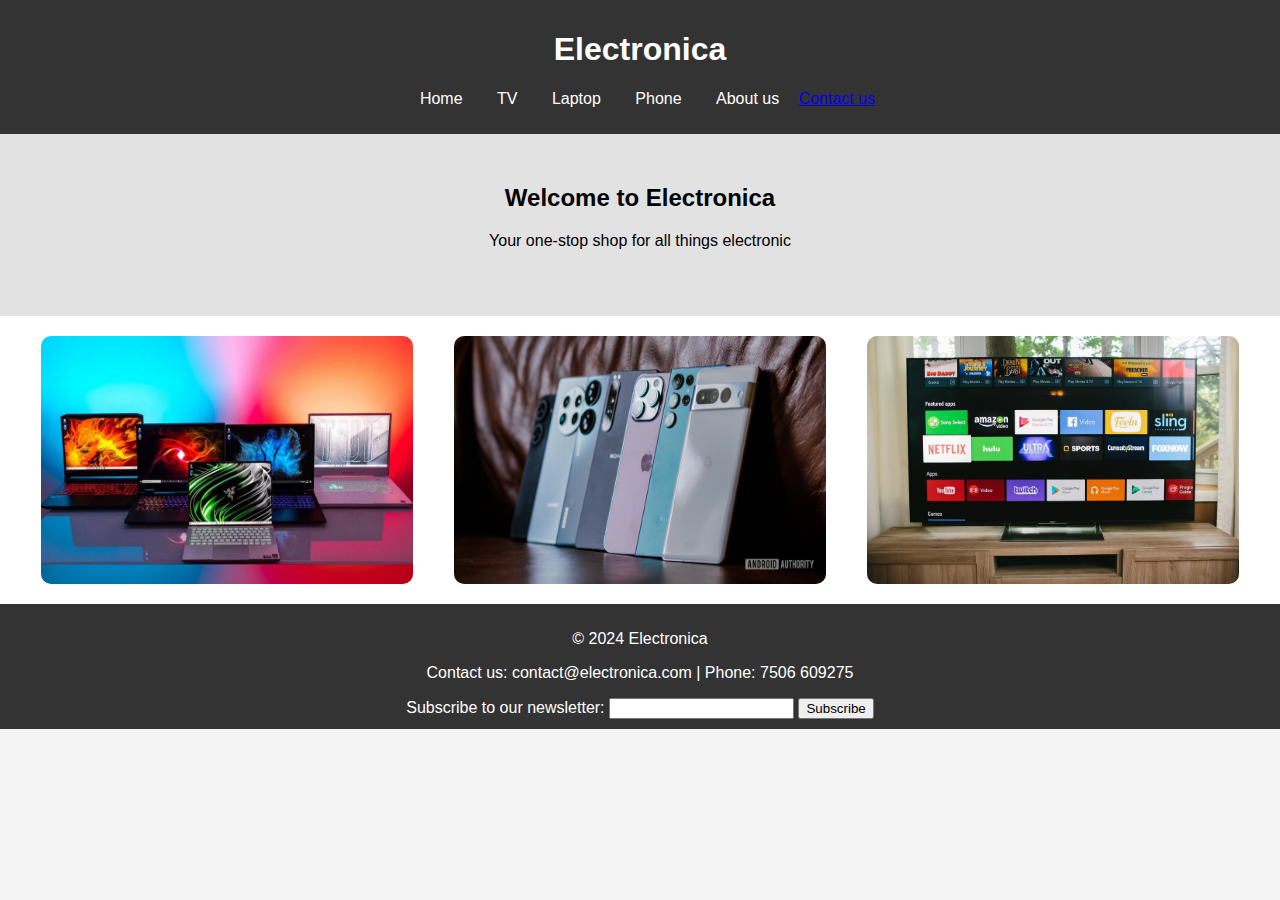
<file: index.html>
<!DOCTYPE html>
<html lang="en">
<head>
    <meta charset="UTF-8">
    <meta name="viewport" content="width=device-width, initial-scale=1.0">
    <link rel="stylesheet" href="style.css">
    <title>Electronica - Home</title>
    
</head>
<body>
    <header>
        <div class="nA">
            <h1>Electronica</h1>
        </div>
        <nav>
            <ul>
                <li><a href="index.html">Home</a></li>
                <li><a href="TV.html">TV</a></li>
                <li><a href="Laptop.html">Laptop</a></li>
                <li><a href="Phone.html">Phone</a></li>
                <li><a href="About.html">About us</a></li>
                <a href="contact us.html">Contact us</a>
            </ul>
        </nav>
    </header>
    <main>
        <section class="hero">
            <h2>Welcome to Electronica</h2>
            <p>Your one-stop shop for all things electronic</p>
        </section>
        <section class="gallery">
            <img src="Laptop1.jpg" alt="Product 1">
            <img src="Phone1.jpg" alt="Product 2">
            <img src="TV2.jpg" alt="Product 3">
        </section>
    </main>
    <div class="footer">
        <footer>
            <p>© 2024 Electronica</p>
            <div class="contact-details">
                <p>Contact us: contact@electronica.com | Phone: 7506 609275</p>
                <form>
                    <label for="email">Subscribe to our newsletter:</label>
                    <input type="email" id="email" name="email" required>
                    <input type="submit" value="Subscribe">
                </form>
            </div>
        </footer>
</body>
</html>
</file>
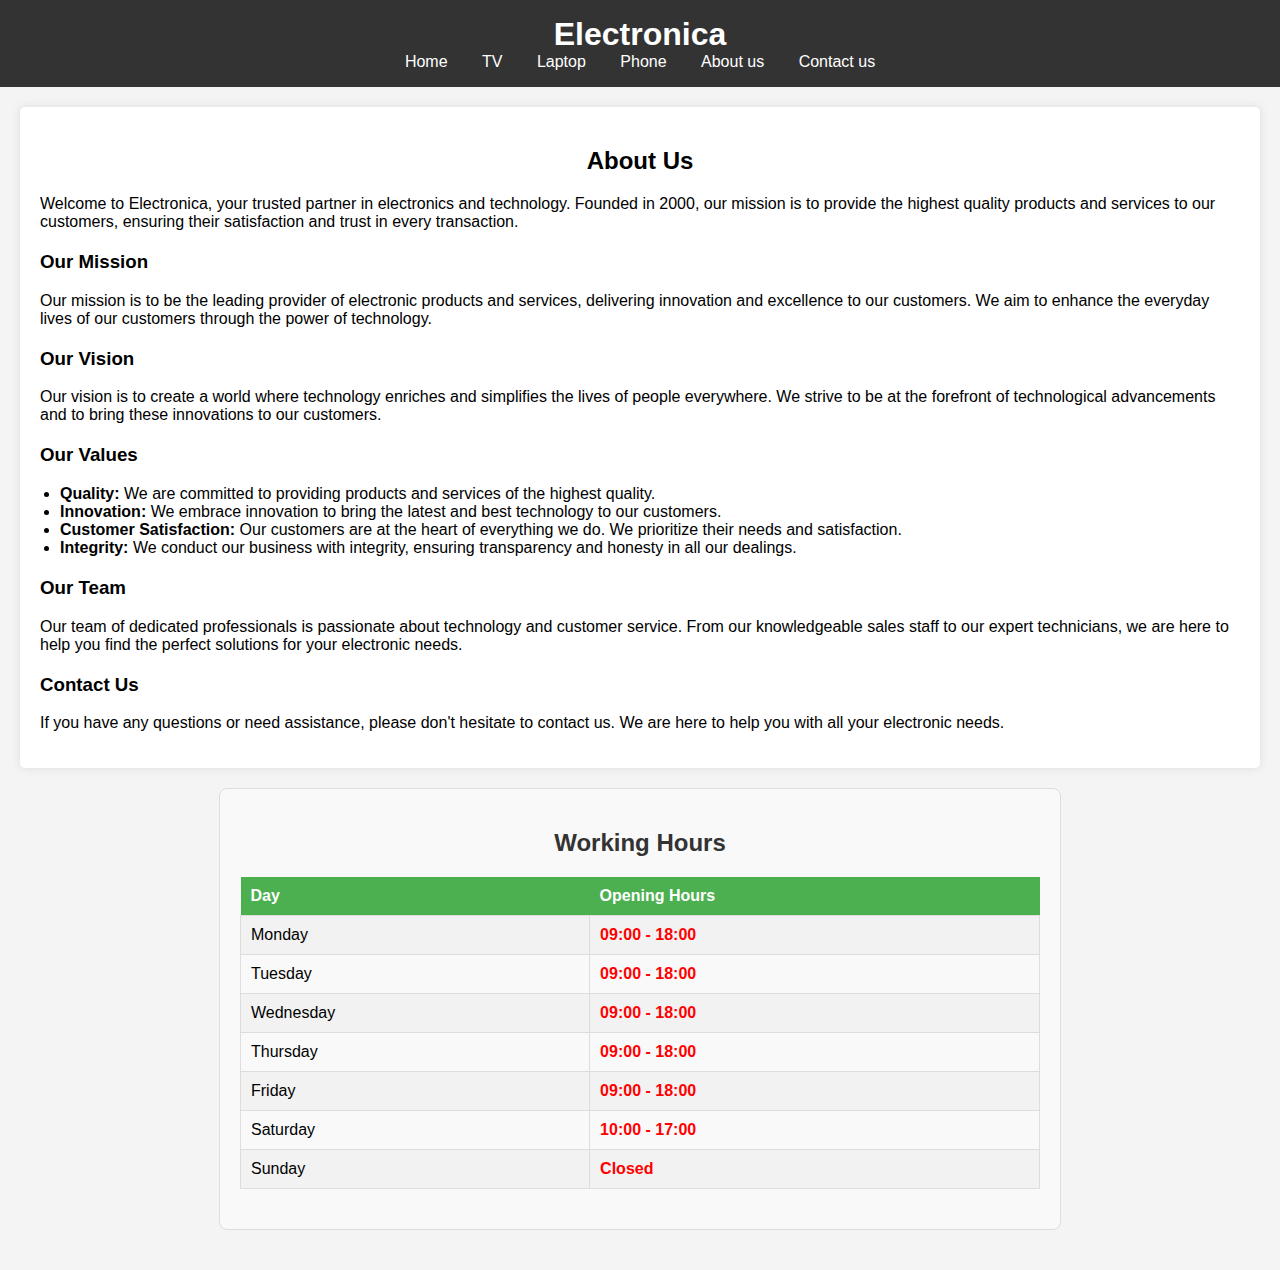
<file: About.html>
<!DOCTYPE html>
<html lang="en">
<head>
    <meta charset="UTF-8">
    <meta name="viewport" content="width=device-width, initial-scale=1.0">
    <title>Electronica - About Us</title>
    <link rel="stylesheet" href="styles8.css">
</head>
<body>
    <div class="navbar">
        <h1>Electronica</h1>
        <nav>
            <a href="index.html">Home</a>
            <a href="TV.html">TV</a>
            <a href="Laptop.html">Laptop</a>
            <a href="Phone.html">Phone</a>
            <a href="About.html">About us</a>
            <a href="contact us.html">Contact us</a>
        </nav>
    </div>
    <main>
        <section class="about">
            <h2>About Us</h2>
            <p>Welcome to Electronica, your trusted partner in electronics and technology. Founded in 2000, our mission is to provide the highest quality products and services to our customers, ensuring their satisfaction and trust in every transaction.</p>
            <h3>Our Mission</h3>
            <p>Our mission is to be the leading provider of electronic products and services, delivering innovation and excellence to our customers. We aim to enhance the everyday lives of our customers through the power of technology.</p>
            <h3>Our Vision</h3>
            <p>Our vision is to create a world where technology enriches and simplifies the lives of people everywhere. We strive to be at the forefront of technological advancements and to bring these innovations to our customers.</p>
            <h3>Our Values</h3>
            <ul>
                <li><strong>Quality:</strong> We are committed to providing products and services of the highest quality.</li>
                <li><strong>Innovation:</strong> We embrace innovation to bring the latest and best technology to our customers.</li>
                <li><strong>Customer Satisfaction:</strong> Our customers are at the heart of everything we do. We prioritize their needs and satisfaction.</li>
                <li><strong>Integrity:</strong> We conduct our business with integrity, ensuring transparency and honesty in all our dealings.</li>
            </ul>
            <h3>Our Team</h3>
            <p>Our team of dedicated professionals is passionate about technology and customer service. From our knowledgeable sales staff to our expert technicians, we are here to help you find the perfect solutions for your electronic needs.</p>
            <h3>Contact Us</h3>
            <p>If you have any questions or need assistance, please don't hesitate to contact us</a>. We are here to help you with all your electronic needs.</p>
        </section>
        <div class="aboutus">
            <div class="content">
                <div class="working-hours">
                    <h2>Working Hours</h2>
                    <table>
                        <tr>
                            <th>Day</th>
                            <th>Opening Hours</th>
                        </tr>
                        <tr>
                            <td>Monday</td>
                            <td>09:00 - 18:00</td>
                        </tr>
                        <tr>
                            <td>Tuesday</td>
                            <td>09:00 - 18:00</td>
                        </tr>
                        <tr>
                            <td>Wednesday</td>
                            <td>09:00 - 18:00</td>
                        </tr>
                        <tr>
                            <td>Thursday</td>
                            <td>09:00 - 18:00</td>
                        </tr>
                        <tr>
                            <td>Friday</td>
                            <td>09:00 - 18:00</td>
                        </tr>
                        <tr>
                            <td>Saturday</td>
                            <td>10:00 - 17:00</td>
                        </tr>
                        <tr>
                            <td>Sunday</td>
                            <td>Closed</td>
                        </tr>
                    </table>
                </div>
    </main>

</body>
</html>
</file>
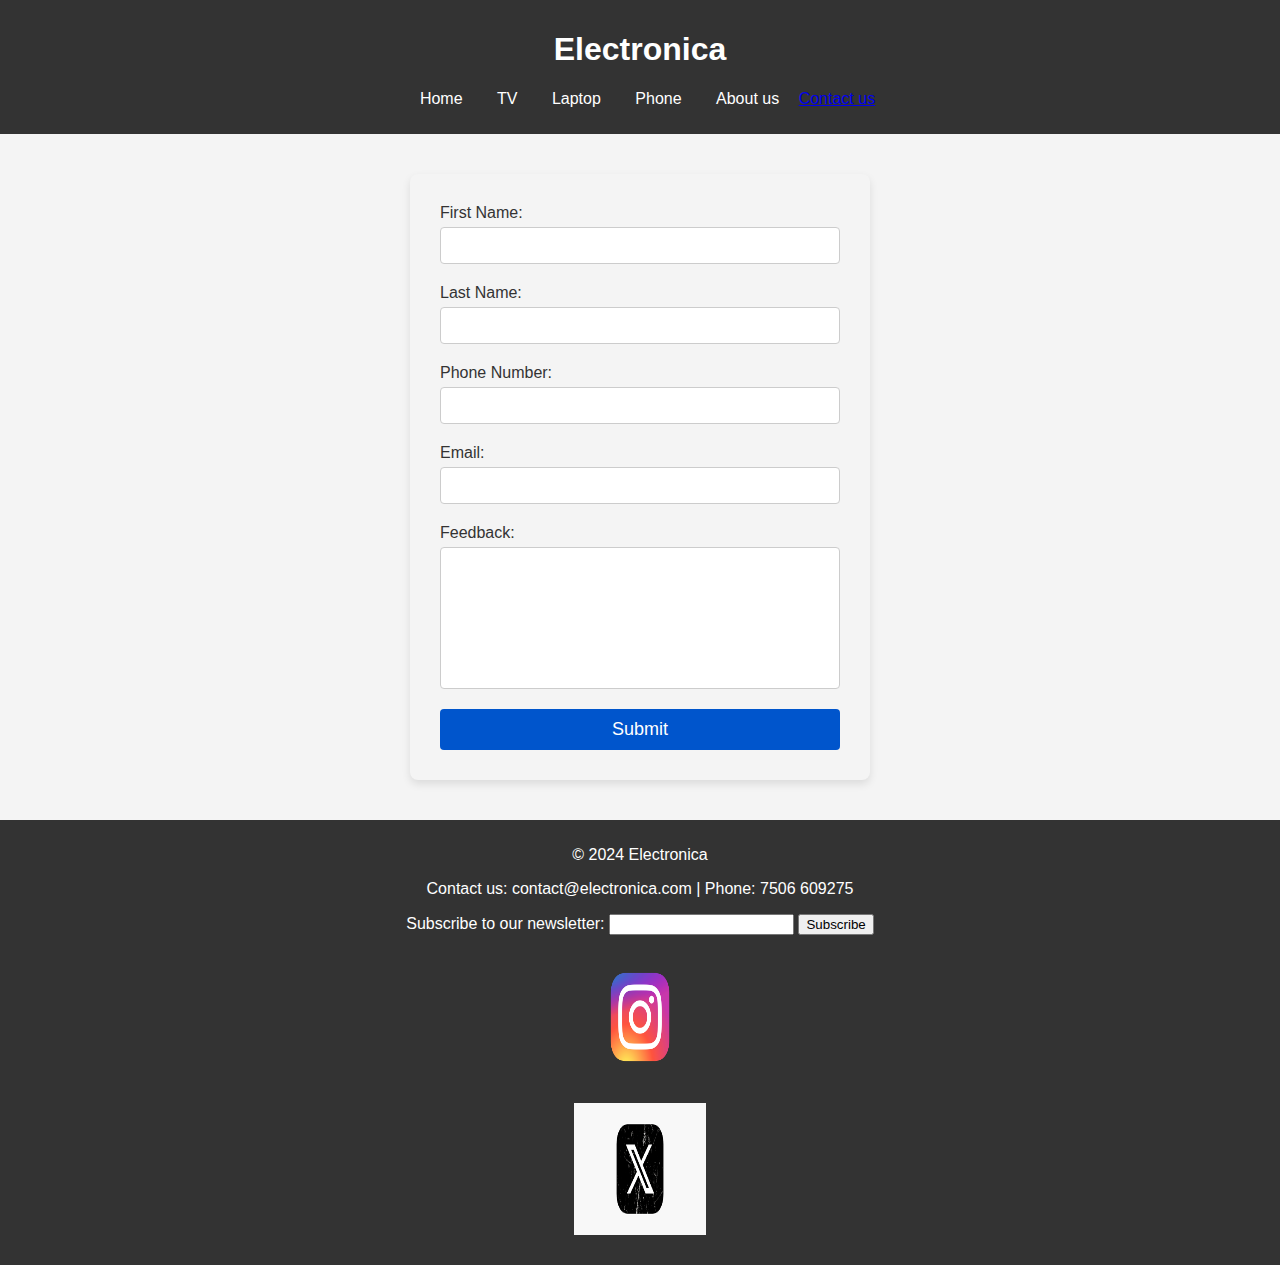
<file: contact us.html>
<!DOCTYPE html>
<html lang="en">
<head>
    <meta charset="UTF-8">
    <meta name="viewport" content="width=device-width, initial-scale=1.0">
    <link rel="stylesheet" href="style.css">
    <title>Electronica - Home</title>
    
</head>
<body>
    <header>
        <div class="nA">
            <h1>Electronica</h1>
        </div>
        <nav>
            <ul>
                <li><a href="index.html">Home</a></li>
                <li><a href="TV.html">TV</a></li>
                <li><a href="Laptop.html">Laptop</a></li>
                <li><a href="Phone.html">Phone</a></li>
                <li><a href="About.html">About us</a></li>
                <a href="contact us.html">Contact us</a>
            </ul>
        </nav>
    </header>
    <main>
        <div class="form-container">
            <form name="feedbackForm" onsubmit="return validateForm()" method="post">
                <label for="firstName">First Name:</label>
                <input type="text" id="firstName" name="firstName" required>
                <label for="lastName">Last Name:</label>
                <input type="text" id="lastName" name="lastName" required>
                <label for="phoneNumber">Phone Number:</label>
                <input type="text" id="phoneNumber" name="phoneNumber" required>
                <label for="email">Email:</label>
                <input type="email" id="email" name="email" required>
                <label for="message">Feedback:</label>
                <textarea id="message" name="message" required></textarea>
                <button type="submit">Submit</button>
            </form>
        </div>
     
     
        <script>
            function validateForm() {
                var firstName = document.forms["feedbackForm"]["firstName"].value;
                var lastName = document.forms["feedbackForm"]["lastName"].value;
                var phoneNumber = document.forms["feedbackForm"]["phoneNumber"].value;
                var email = document.forms["feedbackForm"]["email"].value;
                var message = document.forms["feedbackForm"]["message"].value;
       
                // Validate name: no numbers or special characters
                if (/[^a-zA-Z -]/.test(firstName) || /[^a-zA-Z -]/.test(lastName)) {
                    alert("Name should not contain numbers or special characters.");
                    return false;
                }
       
                // Validate email format
                if (!/^[\w-\.]+@([\w-]+\.)+[\w-]{2,4}$/.test(email)) {
                    alert("You have entered an invalid email address!");
                    return false;
                }
       
                // Validate phone number: exactly 10 digits
                if (phoneNumber.length != 10 || /[^0-9]/.test(phoneNumber)) {
                    alert("Phone number must be 10 digits.");
                    return false;
                }
       
                // If all validations pass, show success message and redirect
                alert("Message has been sent successfully!");
                window.location.href = 'index.html'; // Redirect to homepage
                return false; // Prevent default form submission behavior
            }
        </script>
                <div class="footer">
                    <footer>
                        <p>© 2024 Electronica</p>
                        <div class="contact-details">
                            <p>Contact us: contact@electronica.com | Phone: 7506 609275</p>
                            <form>
                                <label for="email">Subscribe to our newsletter:</label>
                                <input type="email" id="email" name="email" required>
                                <input type="submit" value="Subscribe">
                                <p><a href="https://www.instagram.com">
                                    <img src="Instagram-Logo.png" alt="https://www.instagram.com" width="132" height="132">
                                    </a></p>
                                    <p><a href="https://x.com/?lang=en">
                                        <img src="images.png" alt="https://x.com/?lang=en" width="132" height="132">
                                        </a></p>
                            </a></p>
                            </form>
                        </div>
                    </footer>
    </body>
    </html>
</file>
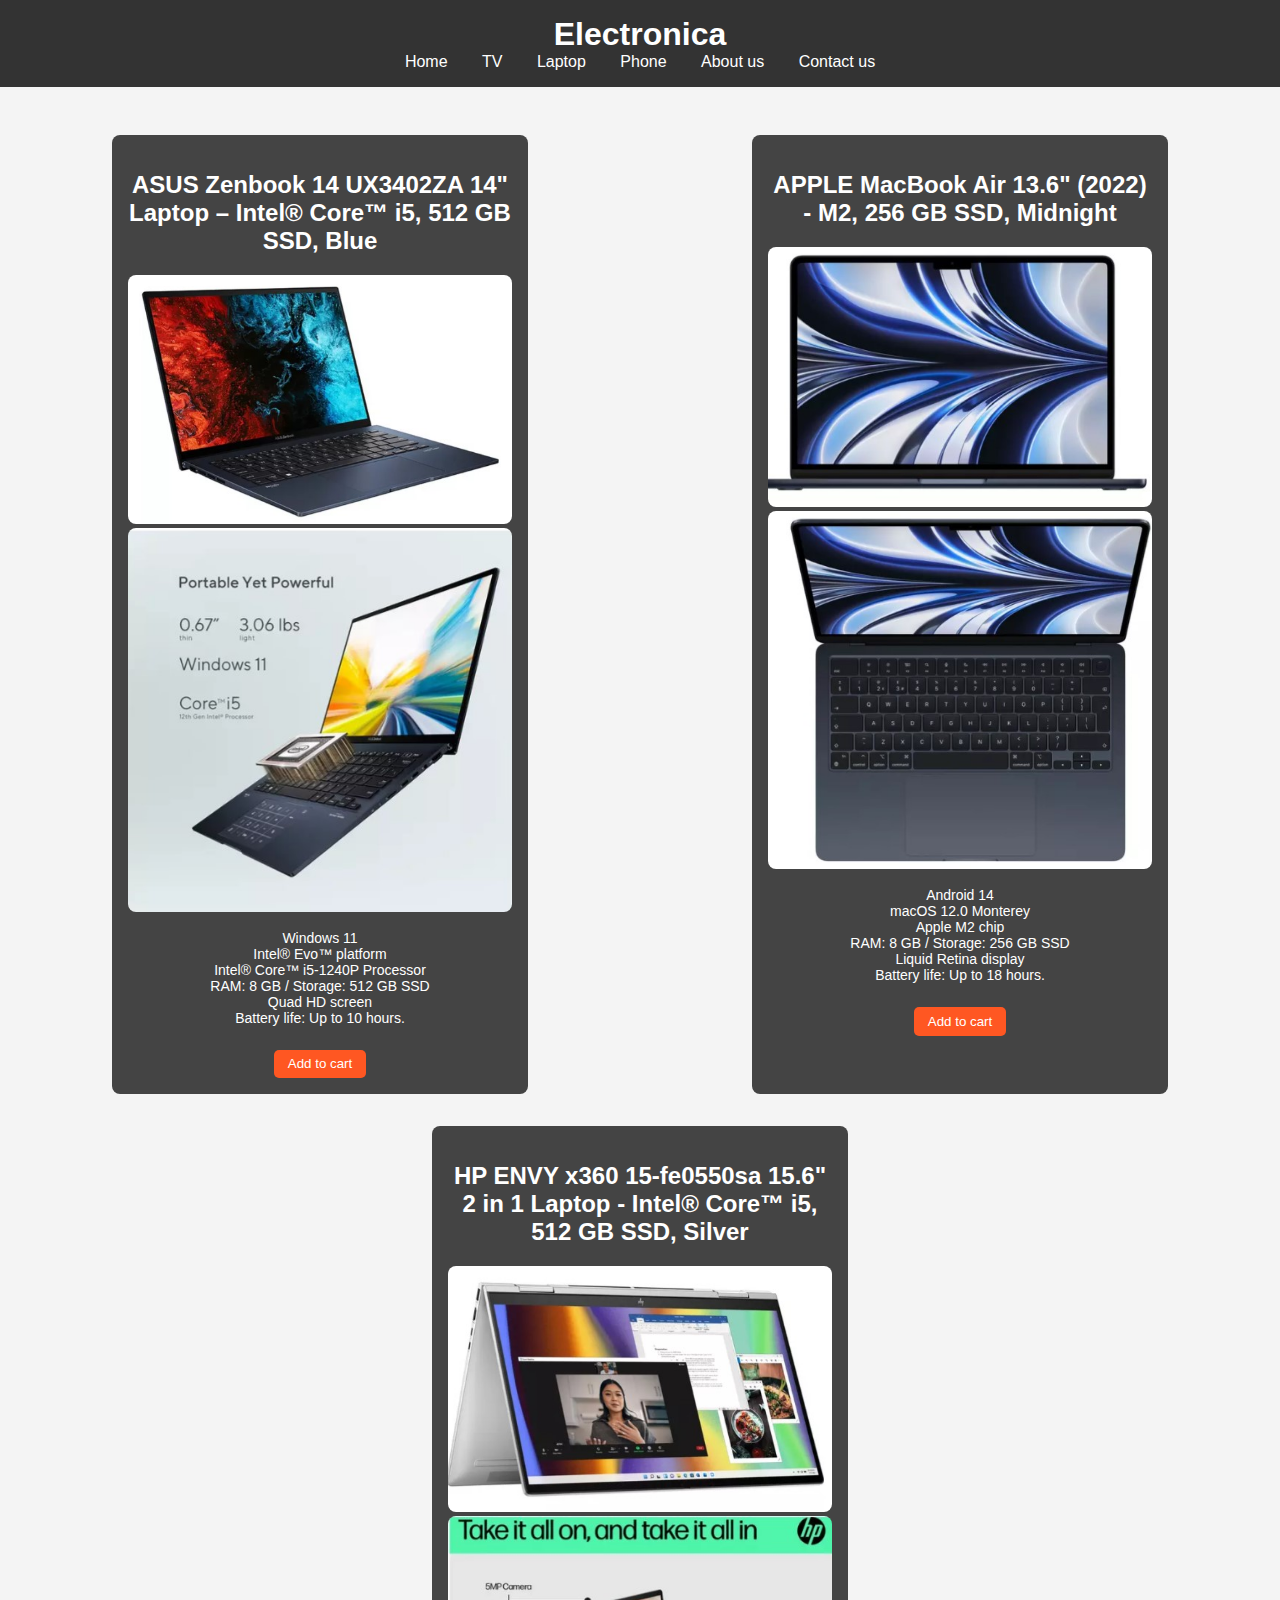
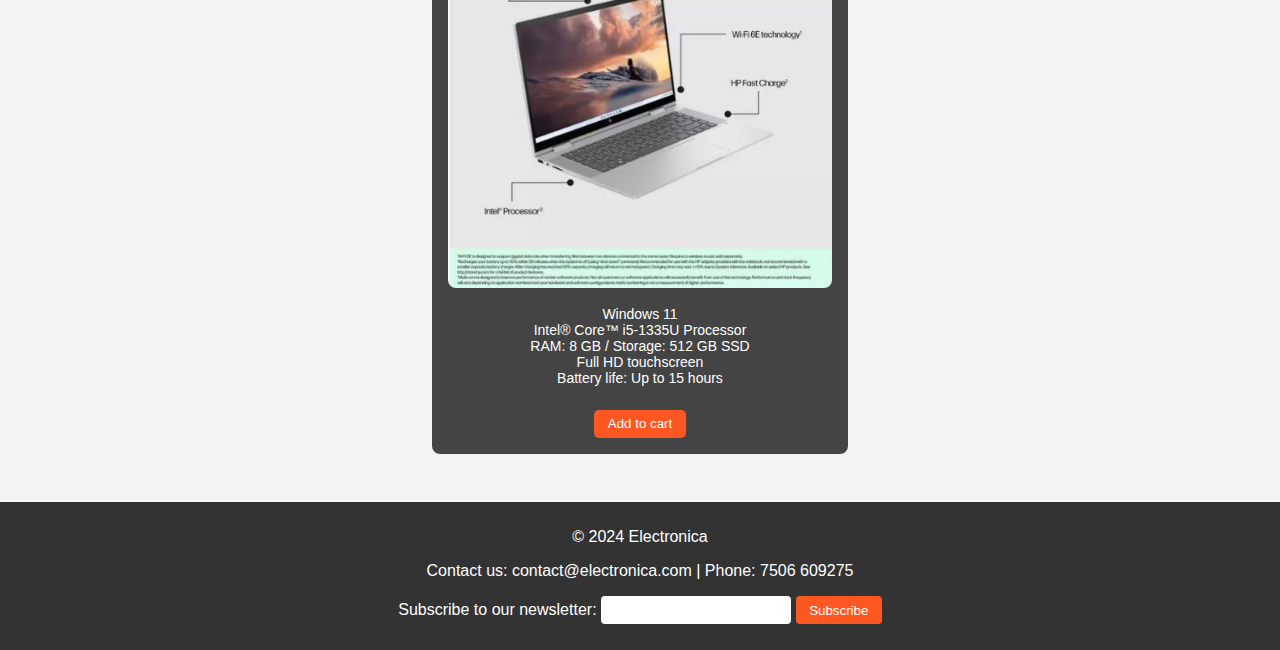
<file: Laptop.html>
<!DOCTYPE html>
<html lang="en">
<head>
    <meta charset="UTF-8">
    <meta name="viewport" content="width=device-width, initial-scale=1.0">
    <link rel="stylesheet" href="style3.css">
    <title>Electronica | Home</title>
</head>
<body>
    <div class="navbar">
        <h1>Electronica</h1>
        <nav>
            <a href="index.html">Home</a>
            <a href="TV.html">TV</a>
            <a href="Laptop.html">Laptop</a>
            <a href="Phone.html">Phone</a>
            <a href="About.html">About us</a>
            <a href="contact us.html">Contact us</a>
        </nav>
    </div>
    
    <div class="content">
        <div class="section TV">
            <h2>ASUS Zenbook 14 UX3402ZA 14" Laptop – Intel® Core™ i5, 512 GB SSD, Blue</h2>
            <img src="Laptops22.jpg" alt="TV">
            <img src="Laptops23.jpg" alt="Laptop">
            <p>Windows 11
                <br>Intel® Evo™ platform
                <br>Intel® Core™ i5-1240P Processor
                <br>RAM: 8 GB / Storage: 512 GB SSD
                <br>Quad HD screen
                <br>Battery life: Up to 10 hours.</p>
            <button ondblclick="myalert()">Add to cart</button>
        </div>
        
        <div class="section TV">
            <h2>APPLE MacBook Air 13.6" (2022) - M2, 256 GB SSD, Midnight</h2>
            <img src="Laptops.jpg" alt="Laptop">
            <img src="Laptopss.jpg" alt="Laptopss">
            <p>Android 14
                <br>macOS 12.0 Monterey
                <br>Apple M2 chip
                <br>RAM: 8 GB / Storage: 256 GB SSD
                <br>Liquid Retina display
                <br>Battery life: Up to 18 hours.</p>
            <button ondblclick="myalert()">Add to cart</button>
        </div>
        
        <div class="section TV">
            <h2>HP ENVY x360 15-fe0550sa 15.6" 2 in 1 Laptop - Intel® Core™ i5, 512 GB SSD, Silver</h2>
            <img src="Laptops24.jpg" alt="Phone">
            <img src="Laptops25.jpg">
            <p>Windows 11
                <br>Intel® Core™ i5-1335U Processor
                <br>RAM: 8 GB / Storage: 512 GB SSD
                <br>Full HD touchscreen
                <br>Battery life: Up to 15 hours</p>
            <button ondblclick="myalert()">Add to cart</button>
        </div>
    </div>

    <script>
        function myalert() {
            alert("Item has been added to cart");
        }
    </script>

    <div class="footer">
        <footer>
            <p>© 2024 Electronica</p>
            <div class="contact-details">
                <p>Contact us: contact@electronica.com | Phone: 7506 609275</p>
                <form>
                    <label for="email">Subscribe to our newsletter:</label>
                    <input type="email" id="email" name="email" required>
                    <input type="submit" value="Subscribe">
                </form>
            </div>
        </footer>
    </div>
</body>
</html>
</file>
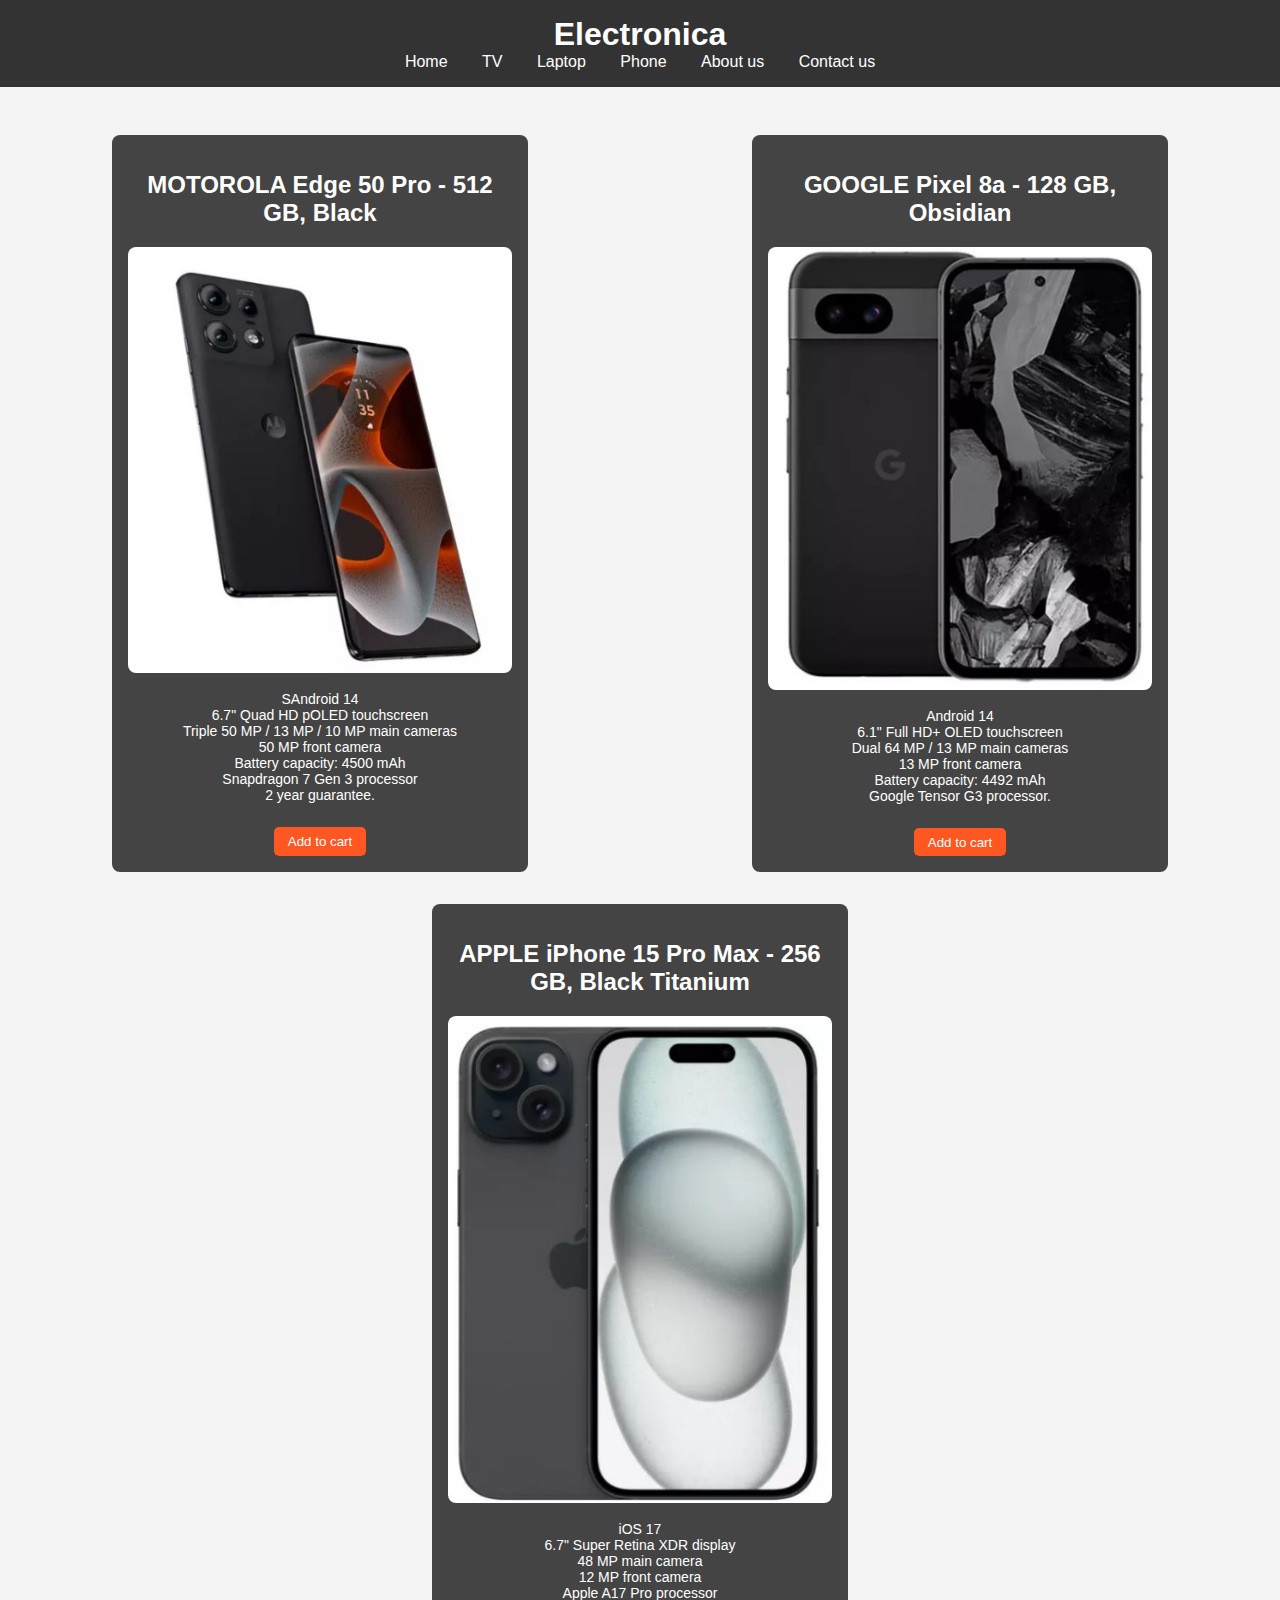
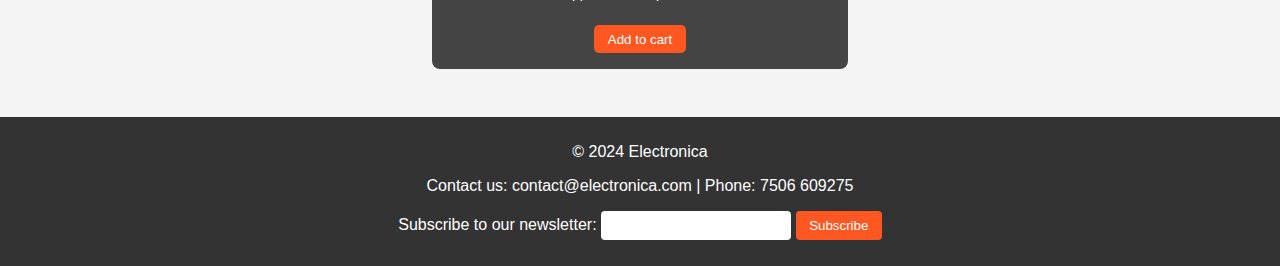
<file: Phone.html>
<!DOCTYPE html>
<html lang="en">
<head>
    <meta charset="UTF-8">
    <meta name="viewport" content="width=device-width, initial-scale=1.0">
    <link rel="stylesheet" href="style3.css">
    <title>Electronica | Home</title>
</head>
<body>
    <div class="navbar">
        <h1>Electronica</h1>
        <nav>
            <a href="index.html">Home</a>
            <a href="TV.html">TV</a>
            <a href="Laptop.html">Laptop</a>
            <a href="Phone.html">Phone</a>
            <a href="About.html">About us</a>
            <a href="contact us.html">Contact us</a>
        </nav>
    </div>
    
    <div class="content">
        <div class="section TV">
            <h2>MOTOROLA Edge 50 Pro - 512 GB, Black</h2>
            <img src="PHo.jpg" alt="TV">
            <p>SAndroid 14
                <br>6.7" Quad HD pOLED touchscreen
                <br>Triple 50 MP / 13 MP / 10 MP main cameras
                <br>50 MP front camera
                <br>Battery capacity: 4500 mAh
                <br>Snapdragon 7 Gen 3 processor
                <br>2 year guarantee.</p>
            <button ondblclick="myalert()">Add to cart</button>
        </div>
        
        <div class="section TV">
            <h2>GOOGLE Pixel 8a - 128 GB, Obsidian</h2>
            <img src="Phone2.jpg" alt="Laptop">
            <p>Android 14
                <br>6.1" Full HD+ OLED touchscreen
                <br>Dual 64 MP / 13 MP main cameras
                <br>13 MP front camera
                <br>Battery capacity: 4492 mAh
                <br>Google Tensor G3 processor.</p>
            <button ondblclick="myalert()">Add to cart</button>
        </div>
        
        <div class="section TV">
            <h2>APPLE iPhone 15 Pro Max - 256 GB, Black Titanium</h2>
            <img src="IPHONE.jpg" alt="Phone">
            <p>iOS 17
                <br>6.7" Super Retina XDR display
                <br>48 MP main camera
                <br>12 MP front camera
                <br>Apple A17 Pro processor</p>
            <button ondblclick="myalert()">Add to cart</button>
        </div>
    </div>

    <script>
        function myalert() {
            alert("Item has been added to cart");
        }
    </script>

    <div class="footer">
        <footer>
            <p>© 2024 Electronica</p>
            <div class="contact-details">
                <p>Contact us: contact@electronica.com | Phone: 7506 609275</p>
                <form>
                    <label for="email">Subscribe to our newsletter:</label>
                    <input type="email" id="email" name="email" required>
                    <input type="submit" value="Subscribe">
                </form>
            </div>
        </footer>
    </div>
</body>
</html>
</file>
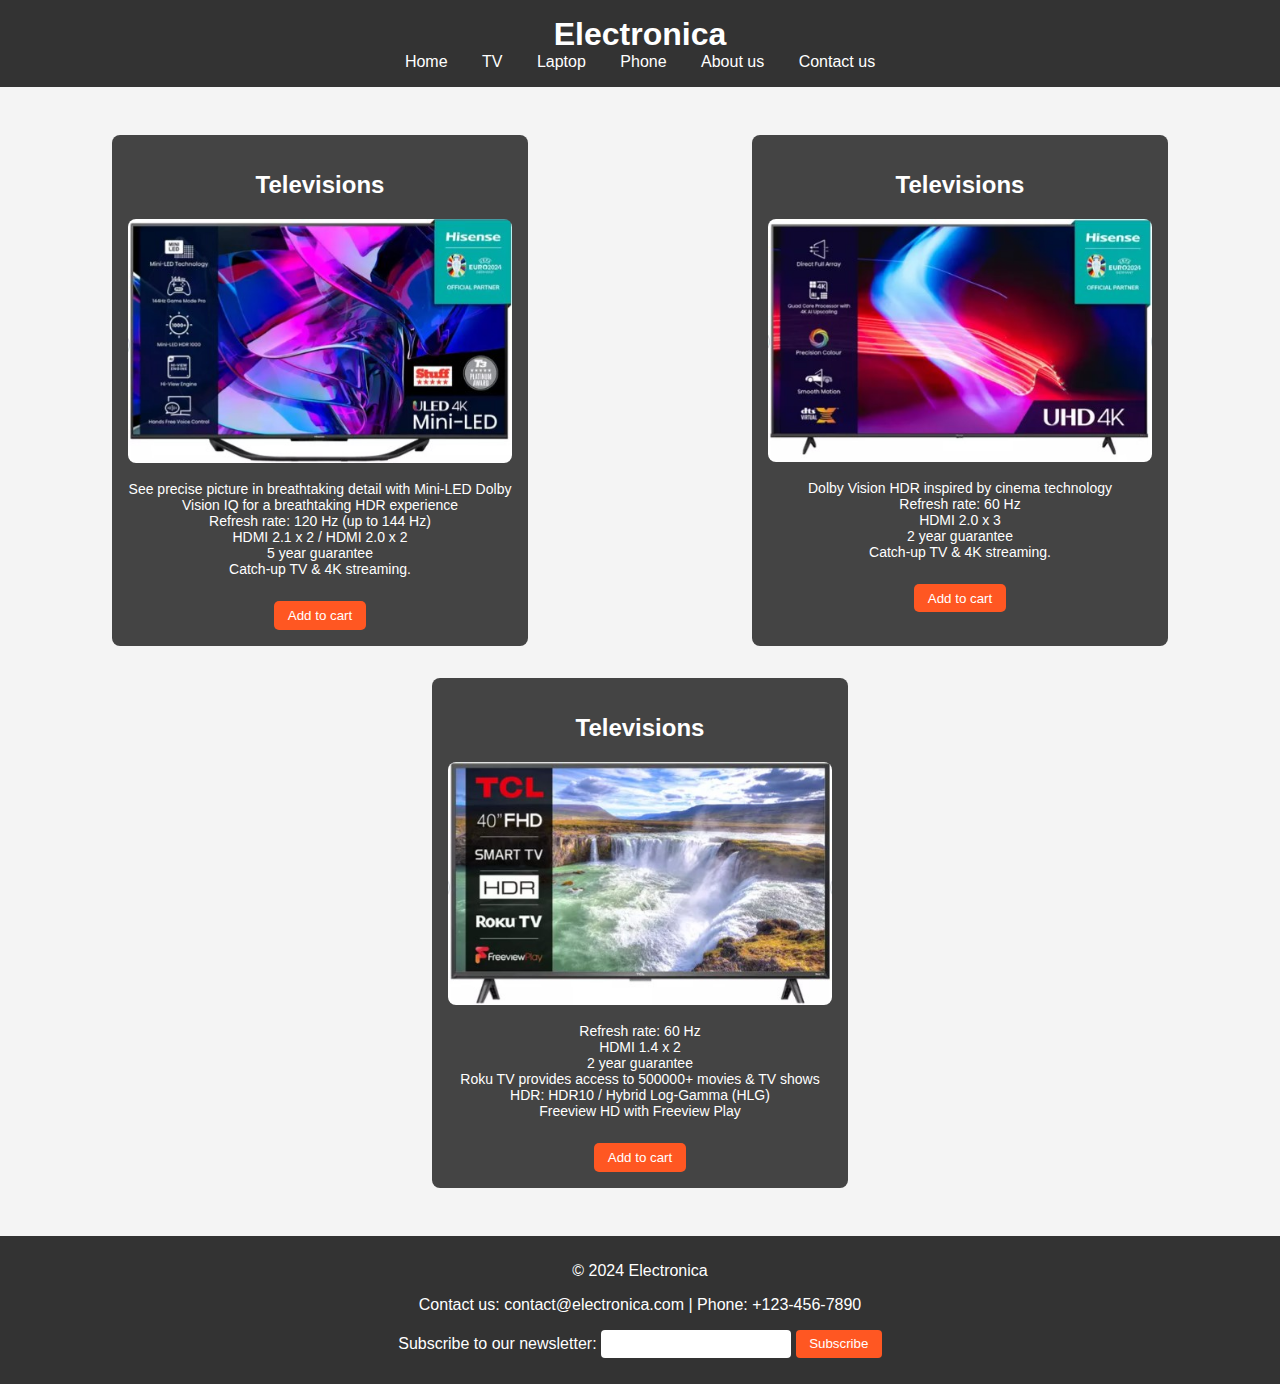
<file: TV.html>
<!DOCTYPE html>
<html lang="en">
<head>
    <meta charset="UTF-8">
    <meta name="viewport" content="width=device-width, initial-scale=1.0">
    <link rel="stylesheet" href="style3.css">
    <title>Electronica | Home</title>
</head>
<body>
    <div class="navbar">
        <h1>Electronica</h1>
        <nav>
            <a href="index.html">Home</a>
            <a href="TV.html">TV</a>
            <a href="Laptop.html">Laptop</a>
            <a href="Phone.html">Phone</a>
            <a href="About.html">About us</a>
            <a href="contact us.html">Contact us</a>
        </nav>
    </div>
    
    <div class="content">
        <div class="section TV">
            <h2>Televisions</h2>
            <img src="TVss.jpg" alt="TV">
            <p>See precise picture in breathtaking detail with Mini-LED
                Dolby Vision IQ for a breathtaking HDR experience
                <br>Refresh rate: 120 Hz (up to 144 Hz)
                <br>HDMI 2.1 x 2 / HDMI 2.0 x 2
                <br>5 year guarantee
                <br>Catch-up TV & 4K streaming.</p>
            <button ondblclick="myalert()">Add to cart</button>
        </div>
        
        <div class="section TV">
            <h2>Televisions</h2>
            <img src="Tvs.jpg" alt="Laptop">
            <p>Dolby Vision HDR inspired by cinema technology
                <br>Refresh rate: 60 Hz
                <br>HDMI 2.0 x 3
                <br>2 year guarantee
                <br>Catch-up TV & 4K streaming.</p>
            <button ondblclick="myalert()">Add to cart</button>
        </div>
        
        <div class="section TV">
            <h2>Televisions</h2>
            <img src="MC2.jpg" alt="Phone">
            <p>Refresh rate: 60 Hz
                <br>HDMI 1.4 x 2
                <br>2 year guarantee
                <br>Roku TV provides access to 500000+ movies & TV shows
                <br>HDR: HDR10 / Hybrid Log-Gamma (HLG)
                <br>Freeview HD with Freeview Play</p>
            <button ondblclick="myalert()">Add to cart</button>
        </div>
    </div>

    <script>
        function myalert() {
            alert("Item has been added to cart");
        }
    </script>

    <div class="footer">
        <footer>
            <p>© 2024 Electronica</p>
            <div class="contact-details">
                <p>Contact us: contact@electronica.com | Phone: +123-456-7890</p>
                <form>
                    <label for="email">Subscribe to our newsletter:</label>
                    <input type="email" id="email" name="email" required>
                    <input type="submit" value="Subscribe">
                </form>
            </div>
        </footer>
    </div>
</body>
</html>
</file>
<file: style.css>
body {
            font-family: Arial, sans-serif;
            margin: 0;
            padding: 0;
            background-color: #f4f4f4;
        }

        header {
            background-color: #333;
            color: #fff;
            padding: 10px 0;
            text-align: center;
        }

        header .logo {
            font-size: 1.5em;
        }

        nav ul {
            list-style: none;
            padding: 0;
        }

        nav ul li {
            display: inline;
            margin: 0 15px;
        }

        nav ul li a {
            color: #fff;
            text-decoration: none;
        }

        .hero {
            background-color: #e2e2e2;
            padding: 50px 20px;
            text-align: center;
        }

        .hero h2 {
            margin-top: 0;
        }

        .cta-button {
            display: inline-block;
            padding: 10px 20px;
            color: #fff;
            background-color: #007BFF;
            text-decoration: none;
            border-radius: 5px;
        }

        .gallery {
            display: flex;
            justify-content: space-around;
            padding: 20px;
            background-color: #fff;
        }

        .gallery img {
            width: 30%;
            border-radius: 10px;
        }

        footer {
            background-color: #333;
            color: #fff;
            text-align: center;
            padding: 10px 0;
        }
        .form-container {
            background-color: #f4f4f4;
            padding: 30px;
            width: 90%;
            max-width: 400px;
            margin: 40px auto;
            box-shadow: 0 4px 8px rgba(0, 0, 0, 0.1);
            border-radius: 8px;
        }
         
        .form-container form {
            display: flex;
            flex-direction: column;
        }
         
        .form-container label {
            margin-bottom: 5px;
            font-size: 16px;
            color: #333;
        }
         
        .form-container input[type="text"],
        .form-container input[type="email"],
        .form-container textarea {
            padding: 10px;
            margin-bottom: 20px;
            border: 1px solid #ccc;
            border-radius: 4px;
            outline: none;
        }
         
        .form-container textarea {
            height: 120px;
            resize: none;
        }
         
        .form-container button {
            padding: 10px 20px;
            background-color: #0055cc;
            color: white;
            font-size: 18px;
            border: none;
            border-radius: 4px;
            cursor: pointer;
            transition: background-color 0.3s;
        }
         
        .form-container button:hover {
            background-color: #003399;
        }
</file>
<file: styles8.css>
body {
    font-family: Arial, sans-serif;
    margin: 0;
    padding: 0;
    background-color: #f4f4f4;
}

header {
    background-color: #333;
    color: #fff;
    padding: 10px 0;
    text-align: center;
}

.navbar {

    color: #fff;
    padding: 10px 0;
    text-align: center;
    background-color: #333;
    padding: 1em;
}

.navbar h1 {
    margin: 0;
    color: #fff;
}

.navbar nav a {
    margin: 0 15px;
    color: #fff;
    text-decoration: none;
}

.navbar nav a:hover {
    text-decoration: underline;
}


nav ul {
    list-style: none;
    padding: 0;
}

nav ul li {
    display: inline;
    margin: 0 15px;
}

nav ul li a {
    color: #fff;
    text-decoration: none;
}

main {
    padding: 20px;
}

.about {
    background-color: #fff;
    padding: 20px;
    border-radius: 5px;
    box-shadow: 0 0 10px rgba(0, 0, 0, 0.1);
}

.about h2 {
    text-align: center;
}

.about h3 {
    margin-top: 20px;
}

.about ul {
    list-style: disc;
    padding-left: 20px;
}

footer {
    background-color: #333;
    color: #fff;
    text-align: center;
    padding: 10px 0;
    position: absolute;
    bottom: 0;
    width: 100%;
}
.aboutus {
    font-family: Arial, sans-serif;
    margin: 20px;
}

/* Content styling */
.aboutus .content {
    max-width: 800px;
    margin: 0 auto;
    padding: 20px;
    border: 1px solid #ddd;
    background-color: #f9f9f9;
    border-radius: 8px;
}

/* Heading styling */
.aboutus .working-hours h2 {
    text-align: center;
    color: #333;
    font-size: 24px;
    margin-bottom: 20px;
}

/* Table styling */
.aboutus .working-hours table {
    width: 100%;
    border-collapse: collapse;
    margin-bottom: 20px;
}

/* Table header styling */
.aboutus .working-hours table th {
    background-color: #4CAF50;
    color: white;
    padding: 10px;
    text-align: left;
}

/* Table cell styling */
.aboutus .working-hours table td {
    border: 1px solid #ddd;
    padding: 10px;
    text-align: left;
}

/* Alternate row coloring */
.aboutus .working-hours table tr:nth-child(even) {
    background-color: #f2f2f2;
}

/* Hover effect for rows */
.aboutus .working-hours table tr:hover {
    background-color: #ddd;
}

/* Styling for closed days */
.aboutus .working-hours table td:last-child {
    color: red;
    font-weight: bold;
}
</file>
<file: style3.css>
body {
    background-color: rgb(52, 132, 219);
    text-align: center;
    font-family: 'Aharoni', sans-serif;
    color: #fff;
}

.navbar {
    background-color: #333;
    padding: 1em;
}

.navbar h1 {
    margin: 0;
    color: #fff;
}

.navbar nav a {
    margin: 0 15px;
    color: #fff;
    text-decoration: none;
}

.navbar nav a:hover {
    text-decoration: underline;
}

.content {
    display: flex;
    justify-content: space-around;
    flex-wrap: wrap;
    padding: 2em 0;
}

.section {
    background-color: #444;
    border-radius: 8px;
    padding: 1em;
    margin: 1em;
    width: 30%;
}

.section img {
    width: 100%;
    height: auto;
    border-radius: 8px;
}

.section p {
    font-size: 14px;
}

button {
    background-color: #ff5722;
    color: #fff;
    border: none;
    padding: 0.5em 1em;
    margin-top: 10px;
    cursor: pointer;
    border-radius: 5px;
}

button:hover {
    background-color: #e64a19;
}

.footer {
    background-color: #333;
    padding: 1em;
}

.footer p {
    margin: 0;
}

.contact-details {
    margin-top: 1em;
}

.contact-details form {
    margin-top: 1em;
}

.contact-details input[type="email"] {
    padding: 0.5em;
    border-radius: 4px;
    border: none;
}

.contact-details input[type="submit"] {
    padding: 0.5em 1em;
    border-radius: 4px;
    border: none;
    background-color: #ff5722;
    color: #fff;
    cursor: pointer;
}

.contact-details input[type="submit"]:hover {
    background-color: #e64a19;
}

body {
    font-family: Arial, sans-serif;
    margin: 0;
    padding: 0;
    background-color: #f4f4f4;
}

header {
    background-color: #333;
    color: #fff;
    padding: 10px 0;
    text-align: center;
}



nav ul {
    list-style: none;
    padding: 0;
}

nav ul li {
    display: inline;
    margin: 0 15px;
}

nav ul li a {
    color: #fff;
    text-decoration: none;
}

.hero {
    background-color: #1000ee;
    padding: 50px 20px;
    text-align: center;
}

.hero h2 {
    margin-top: 0;
}

.cta-button {
    display: inline-block;
    padding: 10px 20px;
    color: #fff;
    background-color: #007BFF;
    text-decoration: none;
    border-radius: 5px;
}

.gallery {
    display: flex;
    justify-content: space-around;
    padding: 20px;
    background-color: #fff;
}

.gallery img {
    width: 30%;
    border-radius: 10px;
}

footer {
    background-color: #333;
    color: #fff;
    text-align: center;
    padding: 10px 0;
}
</file>
